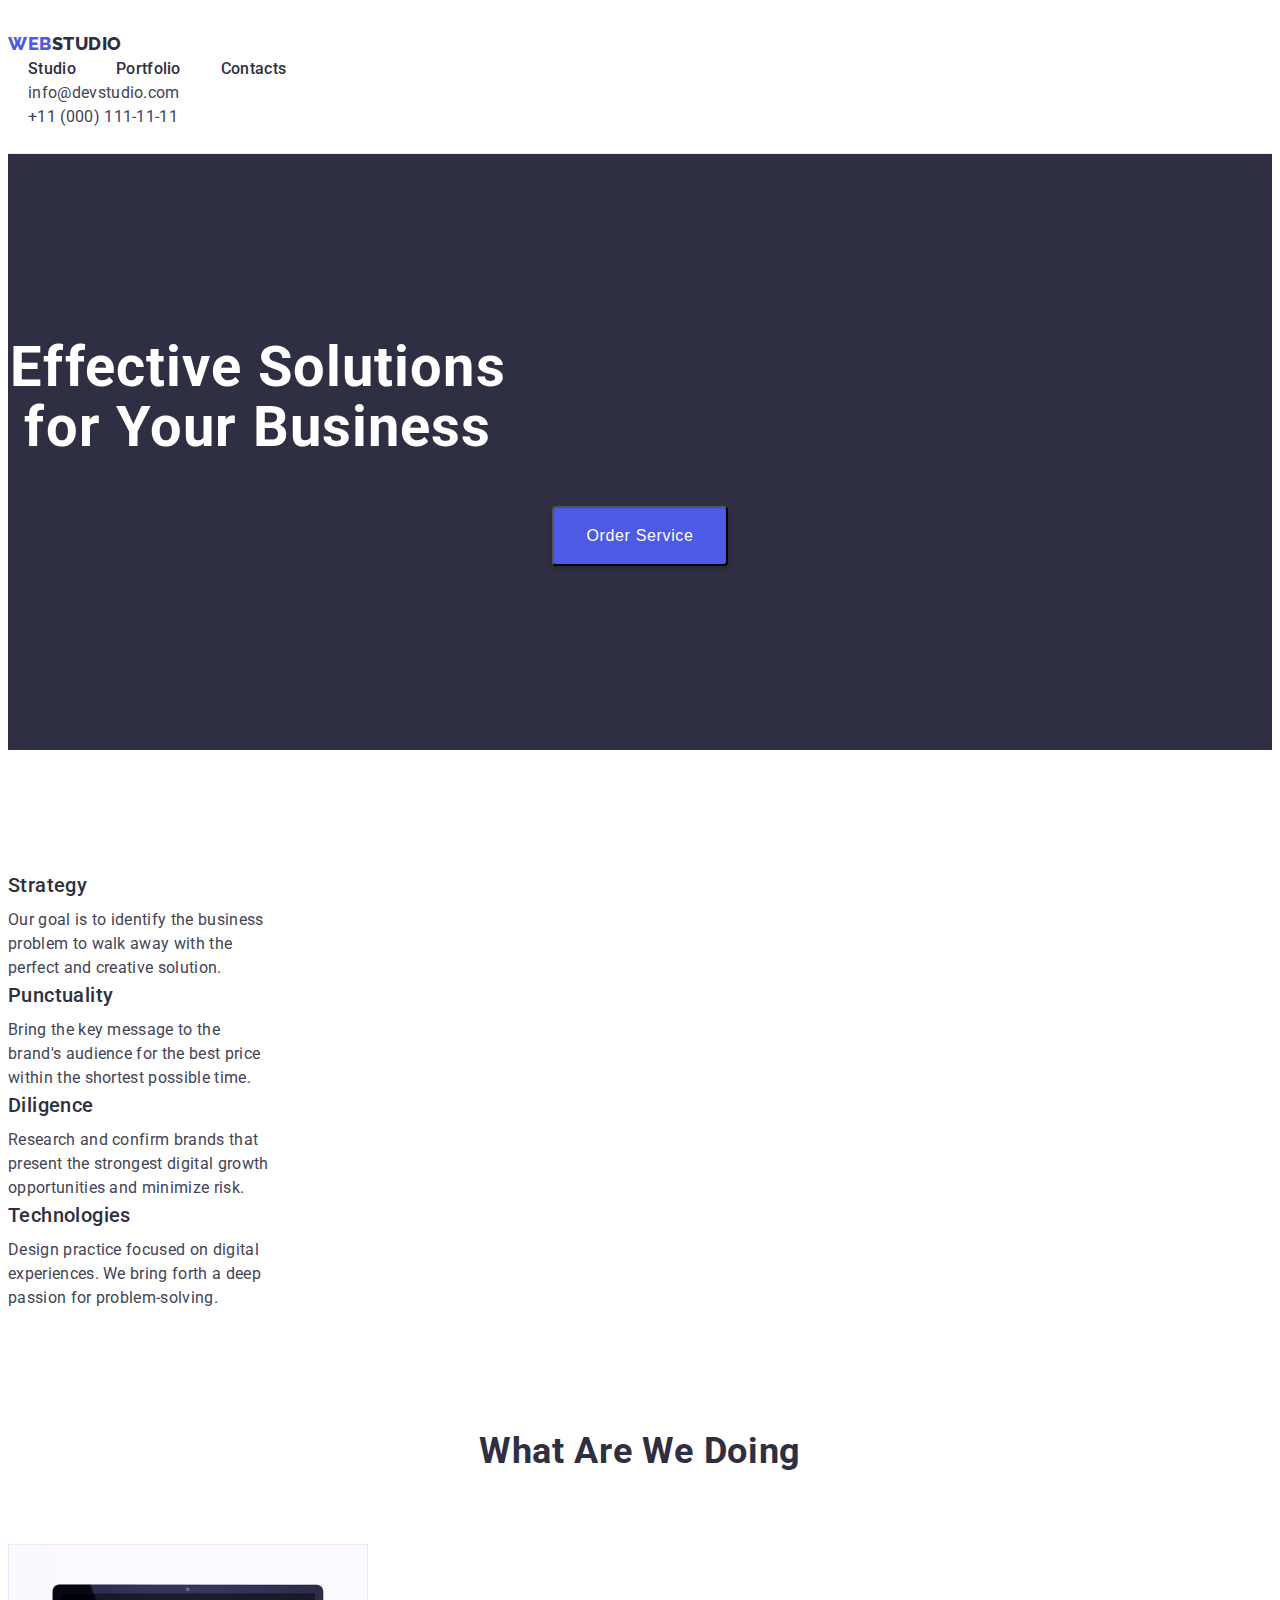
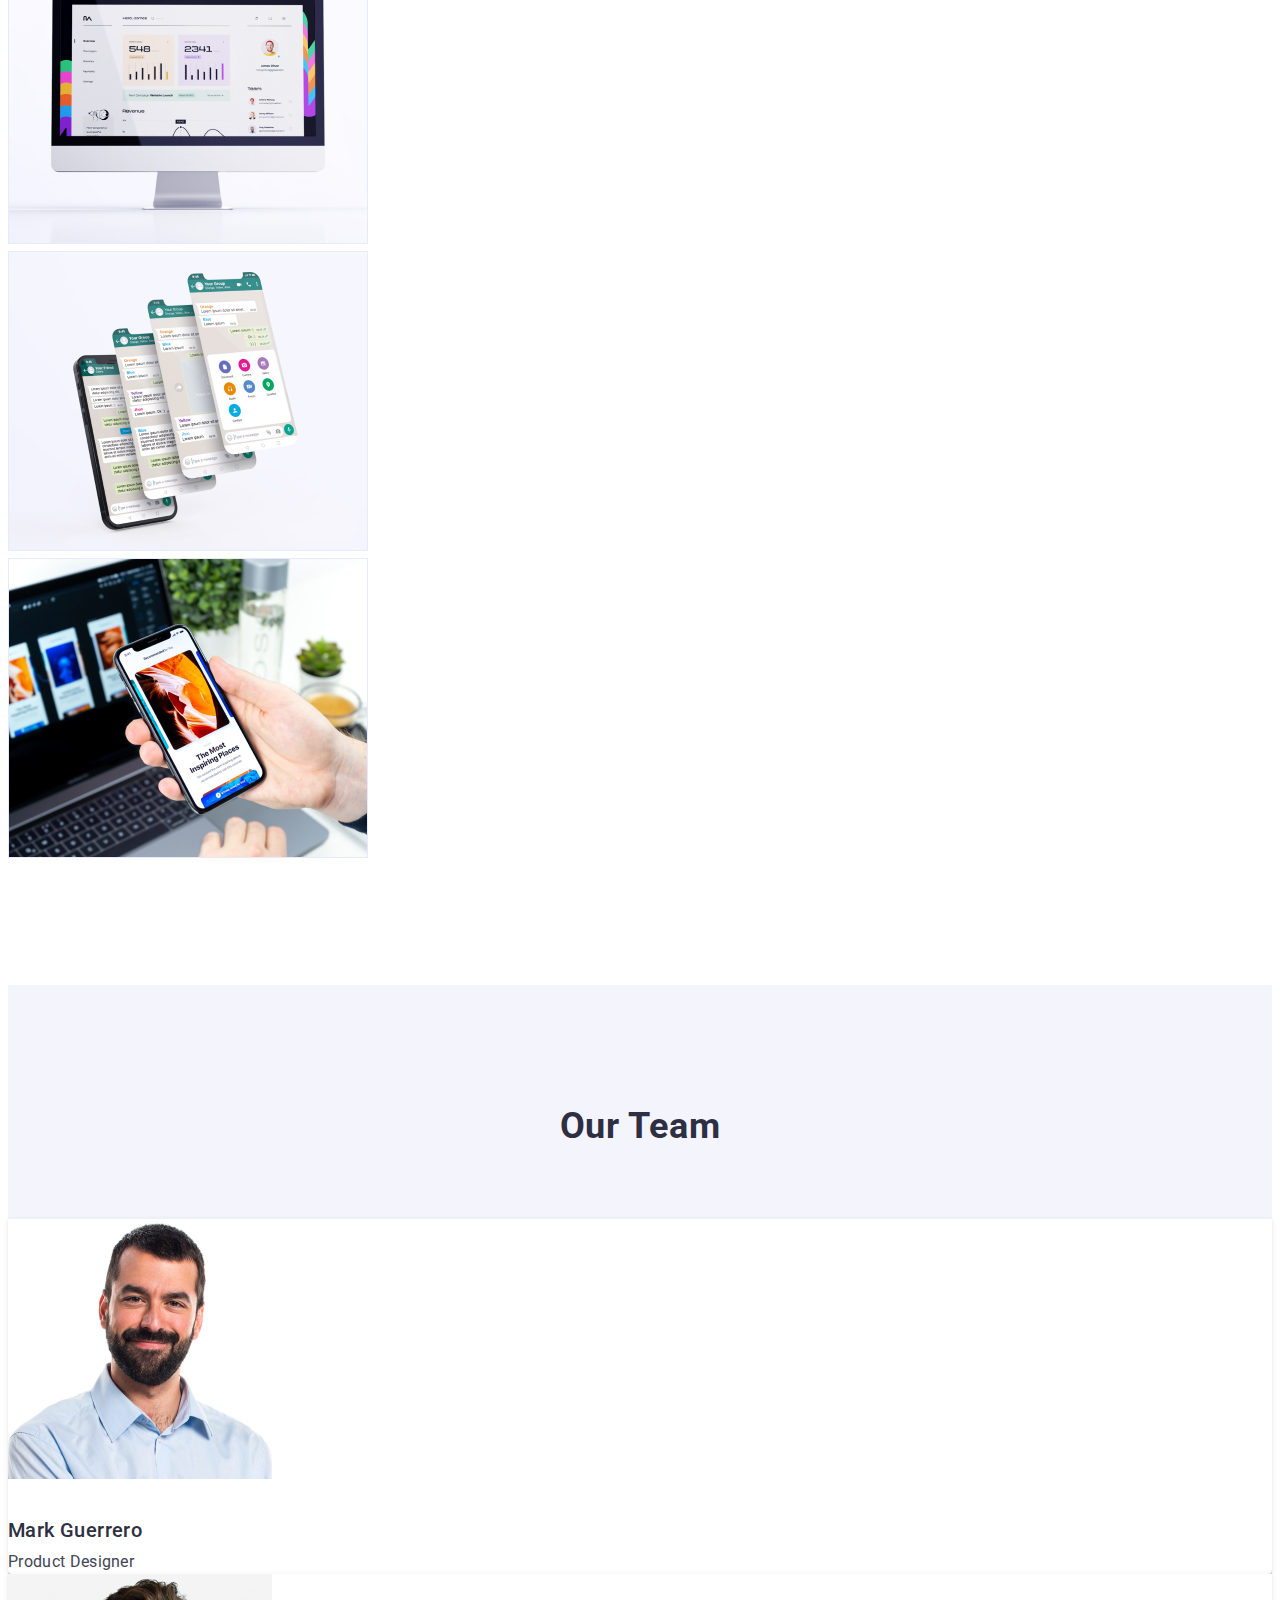
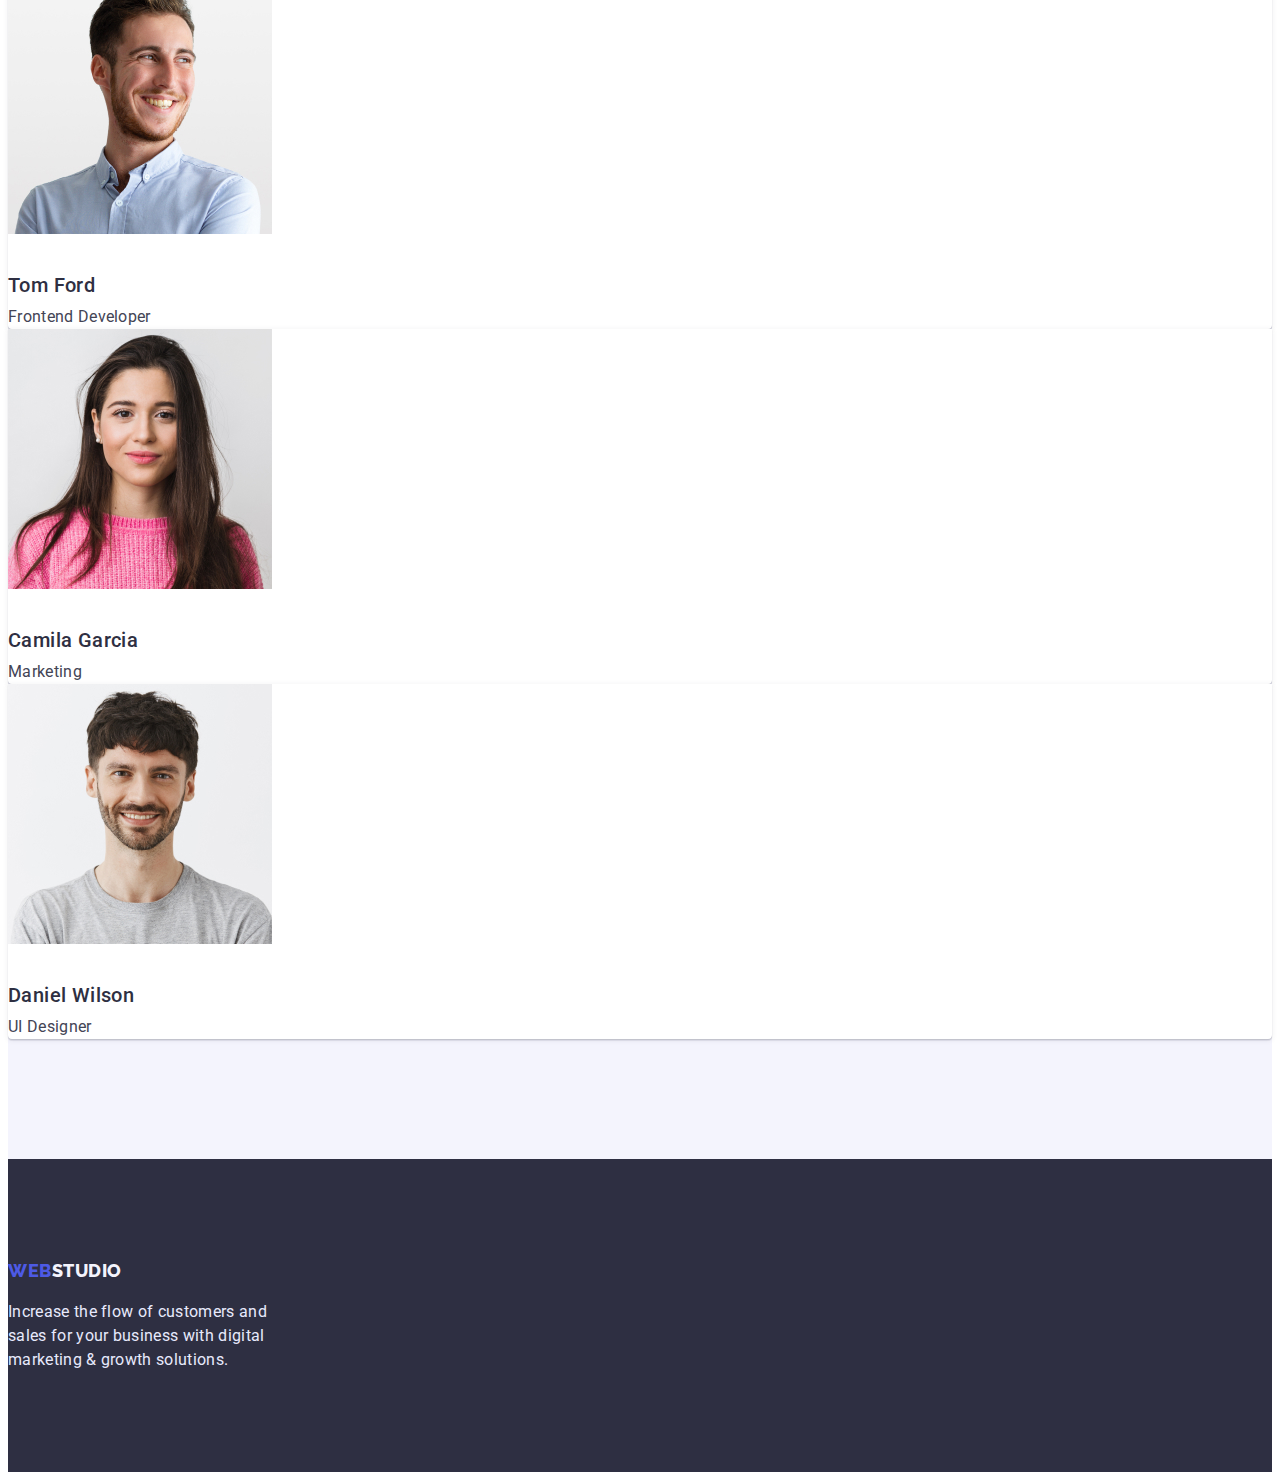
<file: index.html>
<!DOCTYPE html>
<html lang="en">

<head>
    <meta charset="UTF-8">
    <meta name="viewport" content="width=device-width, initial-scale=1.0">

    <link rel="preconnect" href="https://fonts.googleapis.com">
    <link rel="preconnect" href="https://fonts.gstatic.com" crossorigin>
    <link href="https://fonts.googleapis.com/css2?family=Roboto:wght@300;400;500;700;900&display=swap" rel="stylesheet">
    <link href="https://fonts.googleapis.com/css2?family=Raleway:wght@300;400;500;600;700;800;900&display=swap"
        rel="stylesheet">

    <title>Web Studio</title>

    <link rel="stylesheet" href="css/style.css">

</head>

<body>

    <header class="header">
        <a class="logotype" href="index.html">Web<span>Studio</span></a>
        <nav>
            <ul class="header-menu">
                <li>
                    <a href="index.html">Studio</a>
                </li>
                <li>
                    <a href="portfolio.html">Portfolio</a>
                </li>
                <li>
                    <a href="contacts.html">Contacts</a>
                </li>
            </ul>
        </nav>
        <ul class="header-social">
            <li>
                <a href="mailto:info@devstudio.com">info@devstudio.com</a>
            </li>
            <li>
                <a href="tel:+110001111111">+11 (000) 111-11-11</a>
            </li>
        </ul>
    </header>
    <main>
        <section class="banner">
            <h1>Effective Solutions for Your Business</h1>
            <button type="button">Order Service</button>
        </section>
        <section class="info">
            <h2 class="h-hidden">About</h2>
            <ul class="info-main">
                <li class="info-block">
                    <h3>Strategy</h3>
                    <p>
                        Our goal is to identify the business
                        problem to walk away with the perfect and creative solution.
                    </p>
                </li>
                <li class="info-block">
                    <h3>Punctuality</h3>
                    <p>
                        Bring the key message to the brand's audience for the best price within the shortest possible
                        time.
                    </p>
                </li>
                <li class="info-block">
                    <h3>Diligence</h3>
                    <p>
                        Research and confirm brands that present the strongest digital growth opportunities and minimize
                        risk.
                    </p>
                </li>
                <li class="info-block">
                    <h3>Technologies</h3>
                    <p>
                        Design practice focused on digital experiences. We bring forth a deep passion for
                        problem-solving.
                    </p>
                </li>
            </ul>
        </section>
        <section class="doing">
            <h2 class="title-h2">What are we doing</h2>
            <ul class="doing-photo">
                <li>
                    <img src="images/main-1.jpg" alt="photo" width="360" height="300">
                </li>
                <li>
                    <img src="images/main-2.jpg" alt="photo" width="360" height="300">
                </li>
                <li>
                    <img src="images/main-3.jpg" alt="photo" width="360" height="300">
                </li>
            </ul>
        </section>
        <section class="team">
            <h2 class="title-h2">Our Team</h2>
            <ul class="staff">
                <li>
                    <img src="images/team-ph1.jpg" alt="photo" width="264" height="260">
                    <h3>Mark Guerrero</h3>
                    <p>Product Designer</p>
                </li>
                <li>
                    <img src="images/team-ph2.jpg" alt="photo" width="264" height="260">
                    <h3>Tom Ford</h3>
                    <p>Frontend Developer</p>
                </li>
                <li>
                    <img src="images/team-ph3.jpg" alt="photo" width="264" height="260">
                    <h3>Camila Garcia</h3>
                    <p>Marketing</p>
                </li>
                <li>
                    <img src="images/team-ph4.jpg" alt="photo" width="264" height="260">
                    <h3>Daniel Wilson</h3>
                    <p>UI Designer</p>
                </li>
            </ul>
        </section>
    </main>
    <footer class="footer">
        <a class="logotype" href="index.html">Web<span>Studio</span></a>
        <p>
            Increase the flow of customers and sales for your business with digital marketing & growth solutions.
        </p>
    </footer>
</body>

</html>
</file>
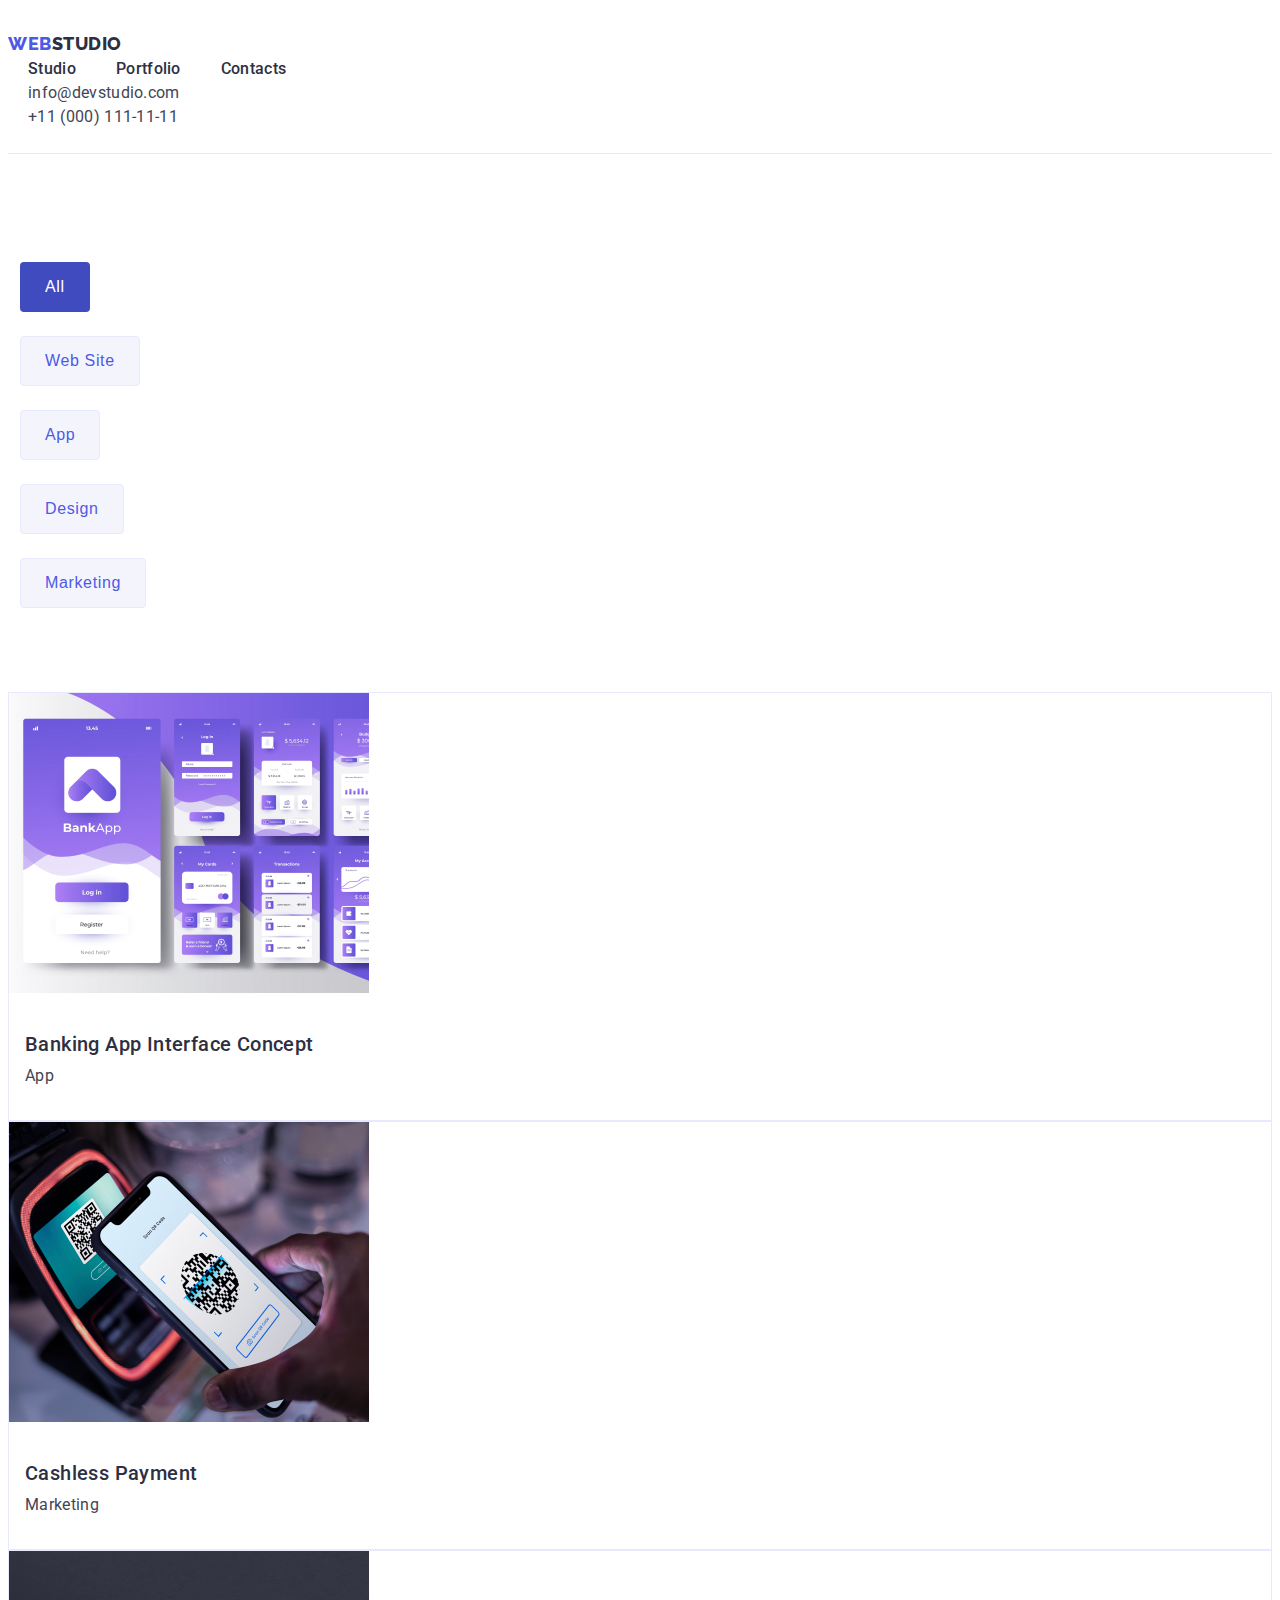
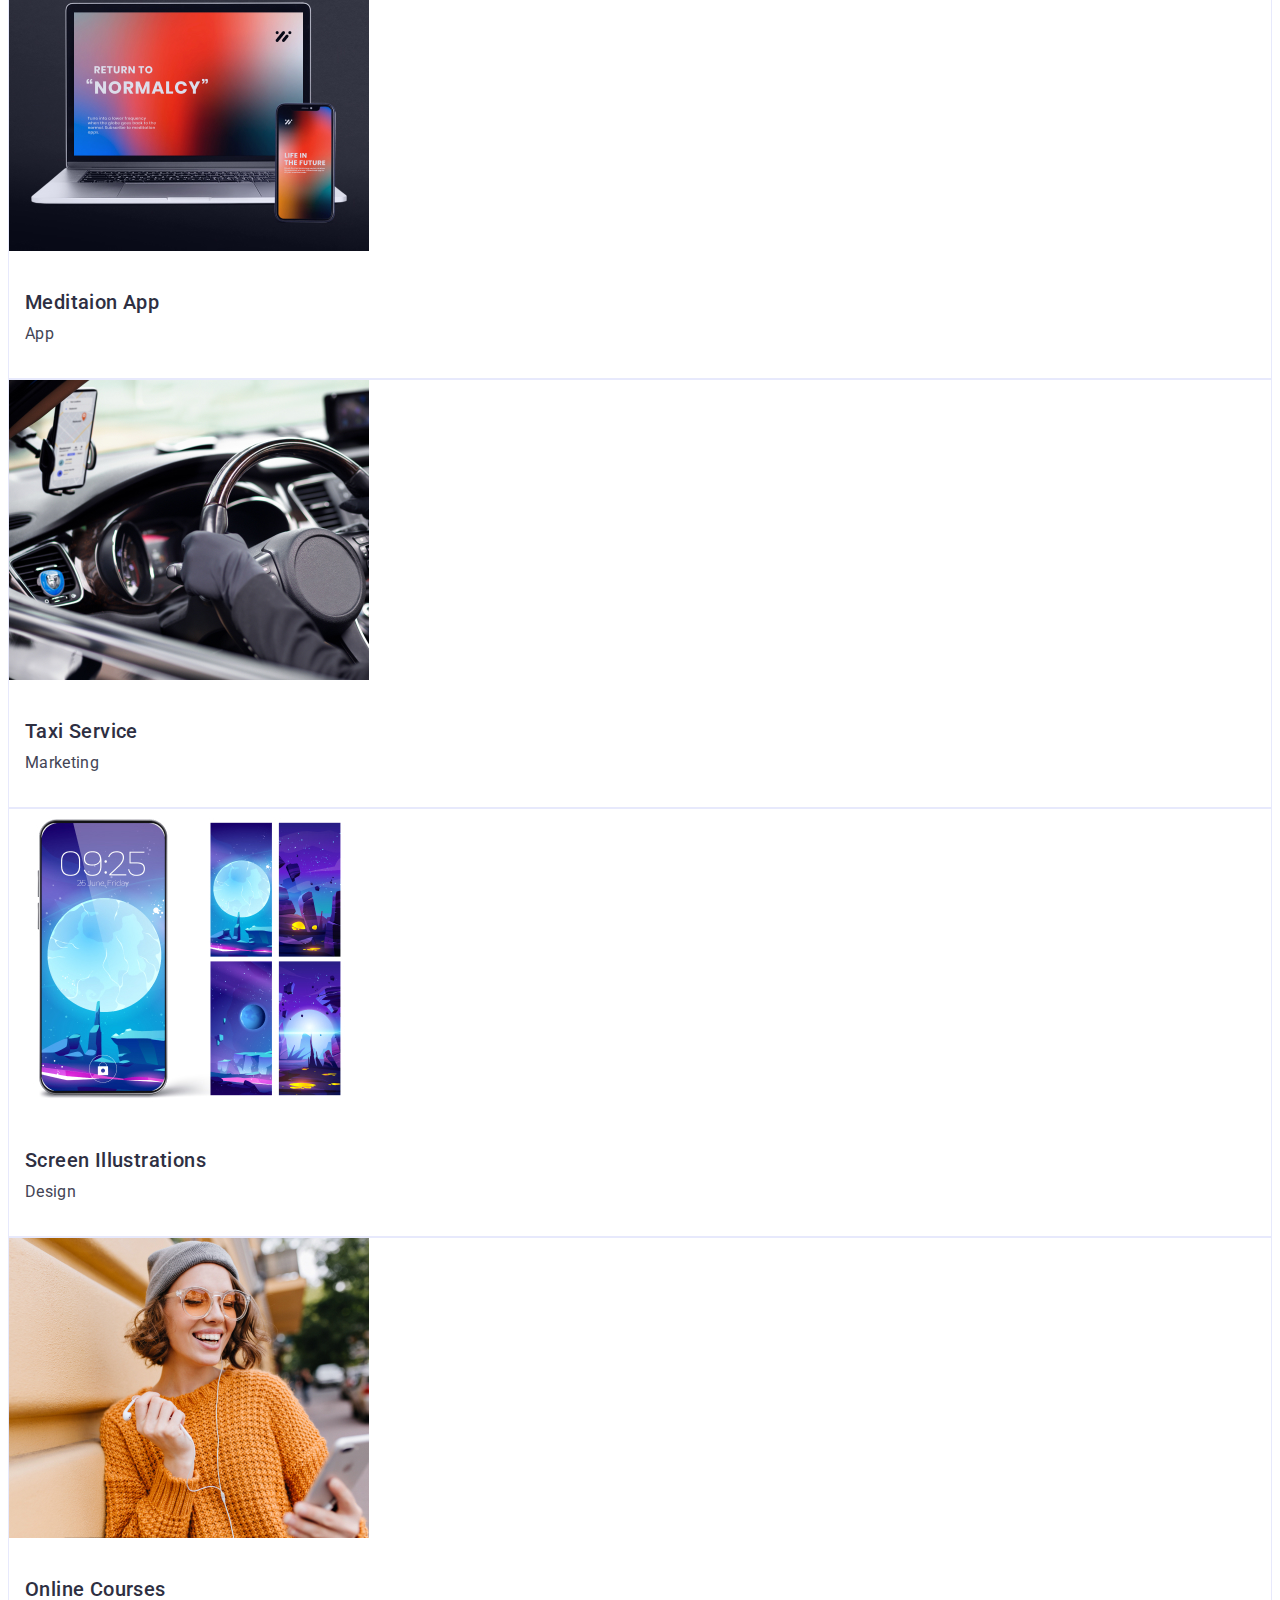
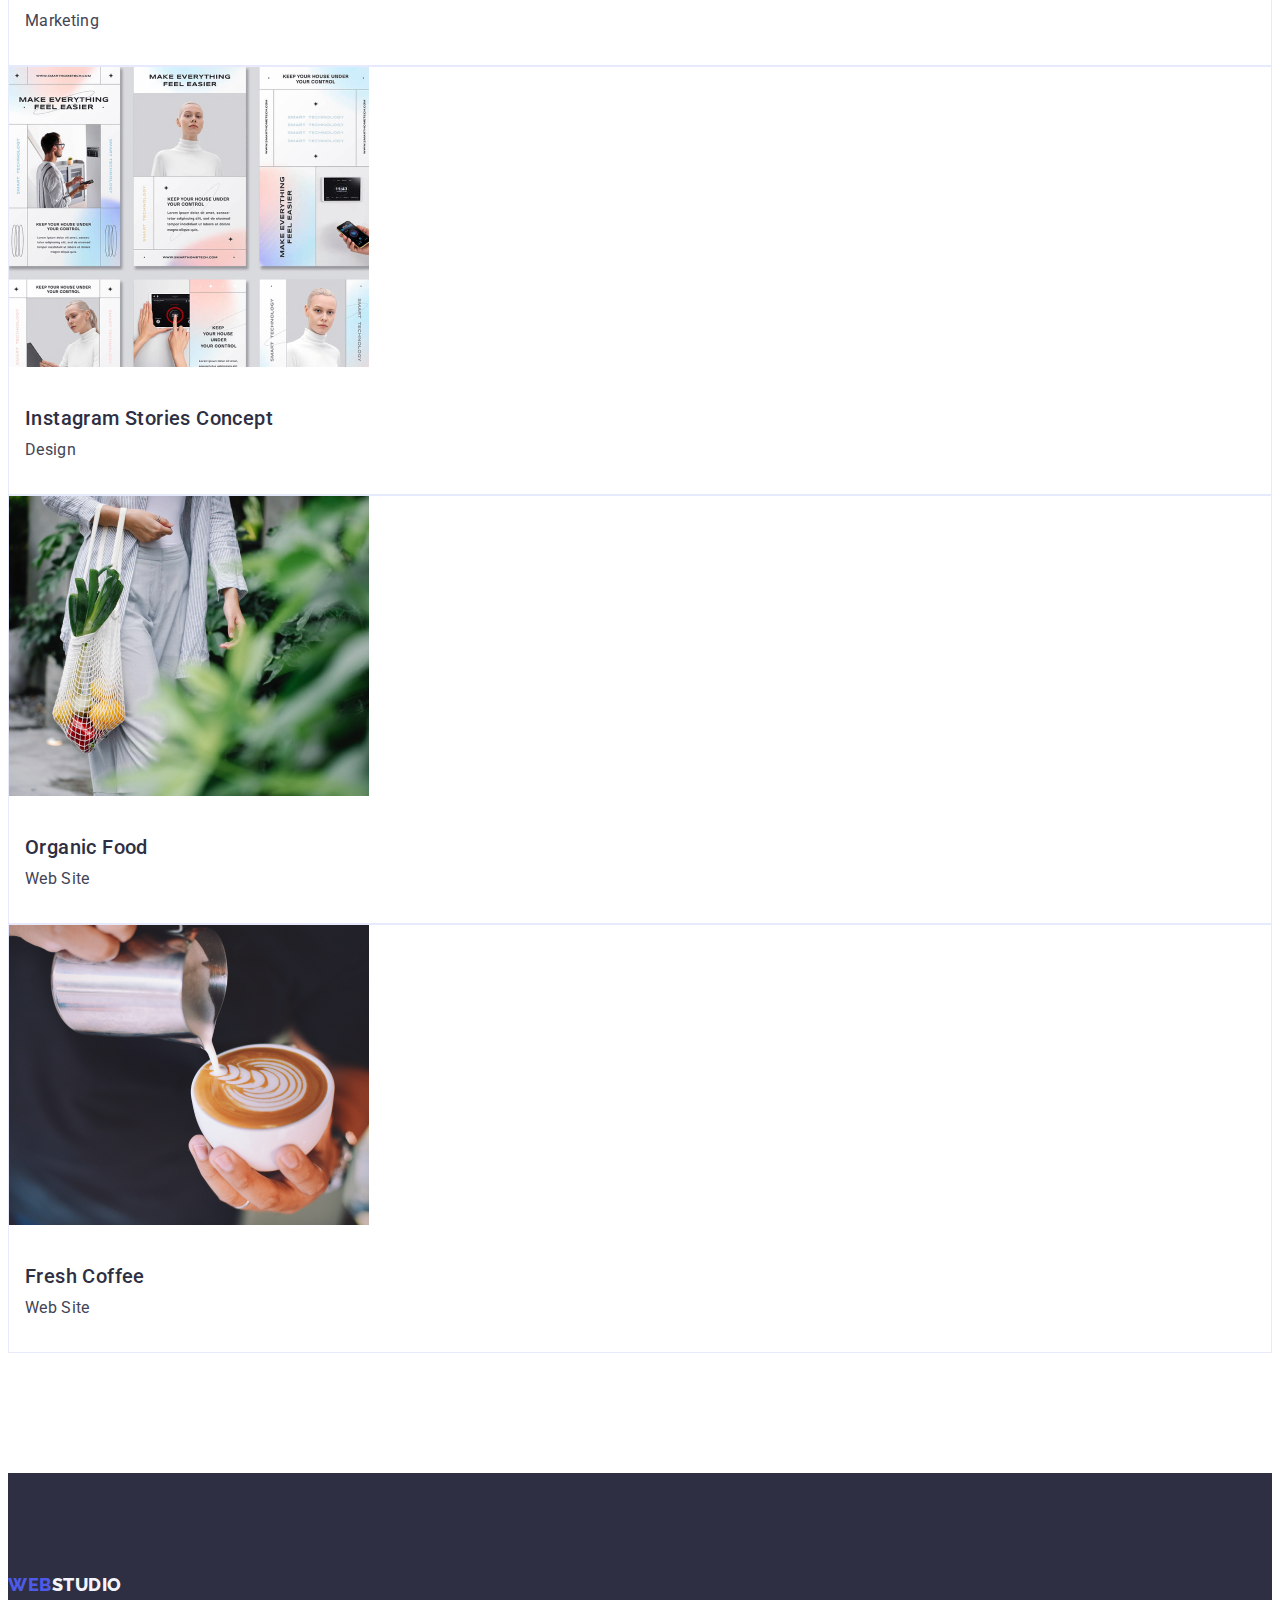
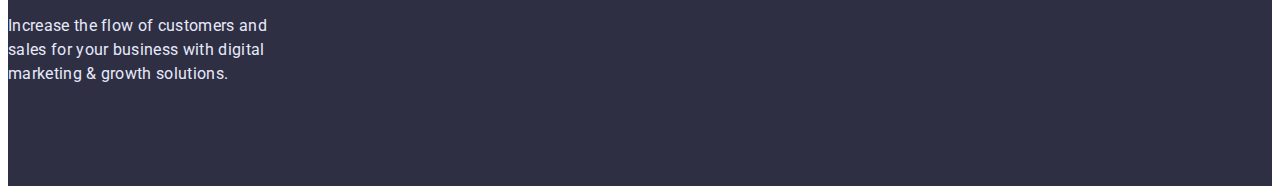
<file: portfolio.html>
<!DOCTYPE html>
<html lang="en">
<head>
	<meta charset="UTF-8">
	<meta name="viewport" content="width=device-width, initial-scale=1.0">

	<link rel="preconnect" href="https://fonts.googleapis.com">
	<link rel="preconnect" href="https://fonts.gstatic.com" crossorigin>
	<link href="https://fonts.googleapis.com/css2?family=Roboto:wght@300;400;500;700;900&display=swap" rel="stylesheet">
	<link href="https://fonts.googleapis.com/css2?family=Raleway:wght@300;400;500;600;700;800;900&display=swap" rel="stylesheet">

	<title>Portfolio</title>

	<link rel="stylesheet" href="css/style.css">

</head>


<body>
	
	<header class="header">
		<a class="logotype" href="index.html">Web<span>Studio</span></a>
		<nav>
			<ul class="header-menu">
				<li>
					<a href="index.html">Studio</a>
				</li>
				<li>
					<a href="portfolio.html">Portfolio</a>
				</li>
				<li>
					<a href="contacts.html">Contacts</a>
				</li>
			</ul>
		</nav>
		<ul class="header-social">
			<li>
				<a href="mailto:info@devstudio.com">info@devstudio.com</a>
			</li>
			<li>
				<a href="tel:+110001111111">+11 (000) 111-11-11</a>
			</li>
		</ul>
	</header>

	<main>
		<section class="portfolio">
			<h1 class="h-hidden">Portfolio</h1>
			<div class="portfolio-inner">
				<ul class="portfolio-menu">
					<li>
						<button type="button" class="portfolio-menu-active">All</button>
					</li>
					<li>
						<button type="button">Web Site</button>
					</li>
					<li>
						<button type="button">App</button>
					</li>
					<li>
						<button type="button">Design</button>
					</li>
					<li>
						<button type="button">Marketing</button>
					</li>
				</ul>
				<ul class="portfolio-item">
					<li>
						<a href="#">
							<img src="images/portfolio-ph1.jpg" alt="photo" width="360">
							<h2>
								Banking App Interface Concept
							</h2>
							<p>
								App
							</p>
						</a>
					</li>
					<li>
						<a href="#">
							<img src="images/portfolio-ph2.jpg" alt="photo" width="360">
							<h2>
								Cashless Payment
							</h2>
							<p>
								Marketing
							</p>
						</a>
					</li>
					<li>
						<a href="#">
							<img src="images/portfolio-ph3.jpg" alt="photo" width="360">
							<h2>
								Meditaion App
							</h2>
							<p>
								App
							</p>
						</a>
					</li>
					<li>
						<a href="#">
							<img src="images/portfolio-ph4.jpg" alt="photo" width="360">
							<h2>
								Taxi Service
							</h2>
							<p>
								Marketing
							</p>
						</a>
					</li>
					<li>
						<a href="#">
							<img src="images/portfolio-ph5.jpg" alt="photo" width="360">
							<h2>
								Screen Illustrations
							</h2>
							<p>
								Design
							</p>
						</a>
					</li>
					<li>
						<a href="#">
							<img src="images/portfolio-ph6.jpg" alt="photo" width="360">
							<h2>
								Online Courses
							</h2>
							<p>
								Marketing
							</p>
						</a>
					</li>
					<li>
						<a href="#">
							<img src="images/portfolio-ph7.jpg" alt="photo" width="360">
							<h2>
								Instagram Stories Concept
							</h2>
							<p>
								Design
							</p>
						</a>
					</li>
					<li>
						<a href="#">
							<img src="images/portfolio-ph8.jpg" alt="photo" width="360">
							<h2>
								Organic Food
							</h2>
							<p>
								Web Site
							</p>
						</a>
					</li>
					<li>
						<a href="#">
							<img src="images/portfolio-ph9.jpg" alt="photo" width="360">
							<h2>
								Fresh Coffee
							</h2>
							<p>
								Web Site
							</p>
						</a>
					</li>
				</ul>
			</div>
		</section>
	</main>
	
	<footer class="footer">
		<a class="logotype" href="index.html">Web<span>Studio</span></a>
		<p>
			Increase the flow of customers and sales for your business with digital marketing & growth solutions.
		</p>
	</footer>
	
</body>
</html>
</file>
<file: css/style.css>
:root{
  --main-font: "Roboto";
  --second-font: "Raleway";

  --navy-blue: #2E2F42;
  --ocean-blue: #404BBF;
  --slate-grey: #434455;
  --iris-blue: #4D5AE5;
  --frover-white: #E7E9FC;
  --cloud-white: #F4F4FD;
  --white: #FFFFFF;

}
body{
  font-family: var(--main-font);
  font-size: 16px;
  /* line-height: Line-height(24)/font-size(16)=1.5 */
  line-height: 1.5;
  letter-spacing: 0.02em;
}
.h-hidden{
  position: absolute;
  width: 1px;
  height: 1px;
  margin: -1px;
  border: 0;
  padding: 0;

  white-space: nowrap;
  clip-path: inset(100%);
  clip: rect(0 0 0 0);
  overflow: hidden;
}
a {
  text-decoration: none;
}
ul {
  list-style: none;
  margin: 0;
  padding: 0;
}
h1,
h2,
h3,
h4,
h5,
h6,
p {
  margin: 0;
  padding: 0;
}
button {
  cursor: pointer;
}


.header{
  padding: 24px 0;
  border-bottom: 1px solid var(--frover-white);
}
.header .header-inner{
  display: flex;
  align-items: center;
}
.logotype{
  margin-right: 56px;
  font-family: var(--second-font);
  font-weight: 800;
  font-size: 18px;
  line-height: 1.3;
  letter-spacing: 0.03em;
  text-transform: uppercase;
  color: #4D5AE5;
}
.logotype span{
  font-family: var(--second-font);
  font-weight: 800;
  font-size: 18px;
  line-height: 1.3;
  letter-spacing: 0.03em;
  text-transform: uppercase;
  color: var(--navy-blue);
}
.header .header-menu{
  display: flex;
}
.header .header-menu li{
  margin: 0 20px; 
}
.header .header-menu a{
  font-weight: 500;
  font-size: 16px;
  line-height: 1.5;
  color: var(--navy-blue);
  transition: all 0.3s ease;
}
.header .header-menu a:hover{
  color: var(--ocean-blue);
}
.header .header-social{
  margin-left: auto;
}
.header .header-social a{
  margin: 0 20px;
  font-size: 16px;
  line-height: 1.5;
  letter-spacing: 0.02em;
  color: var(--slate-grey);
}

.banner{
  padding: 184px 0;
  text-align: center;
  background: var(--navy-blue);
}
.banner h1{
  font-weight: 700;
  font-size: 56px;
  line-height: 1.07;
  letter-spacing: 0.02em;
  color: var(--white);
  width: 100%;
  max-width: 500px;
}
.banner button{ 
  font-weight: 500;
  font-size: 16px;
  line-height: 1.5;
  letter-spacing: 0.04em;
  color: var(--white);
  background: var(--iris-blue);
  box-shadow: 0px 4px 4px rgba(0, 0, 0, 0.15);
  border-radius: 4px;
  padding: 16px 32px;
  margin: 0 auto;
  margin-top: 48px;
}

.info{
  padding-top: 120px;
}
.info .info-block{
  width: 100%;
  max-width: 264px;
}
.info .info-block h3{
  margin-bottom: 8px;
  font-weight: 500;
  font-size: 20px;
  line-height: 1.5;
  letter-spacing: 0.02em;
  color: var(--navy-blue);
}
.info .info-block p{
  font-size: 16px;
  line-height: 1.5;
  letter-spacing: 0.02em;
  color: var(--slate-grey);
}

.title-h2{
  font-weight: 700;
  font-size: 36px;
  line-height: 1.17;
  text-align: center;
  letter-spacing: 0.02em;
  text-transform: capitalize;
  color: var(--navy-blue);
  margin-bottom: 72px;
}

.doing{
  padding: 120px 0;
}

.team{
  padding: 120px 0;
  background: var(--cloud-white);
}
.team .staff li{
  background: var(--white);
  box-shadow: 0px 1px 6px rgba(46, 47, 66, 0.08), 0px 1px 1px rgba(46, 47, 66, 0.16), 0px 2px 1px rgba(46, 47, 66, 0.08);
  border-radius: 0px 0px 4px 4px;
}
.team .staff h3{
  font-weight: 500;
  font-size: 20px;
  line-height: 1.2;
  letter-spacing: 0.02em;
  color: var(--navy-blue);
  margin: 32px 0 8px;
}
.team .staff p{
  font-size: 16px;
  line-height: 1.5;
  letter-spacing: 0.02em;
  color: var(--slate-grey);
}

.footer{
  padding: 100px 0;
  background: var(--navy-blue);
}
.footer .logotype span{
  color: var(--cloud-white);
}
.footer p{
  font-size: 16px;
  line-height: 1.5;
  letter-spacing: 0.02em;
  color: var(--frover-white);
  width: 100%;
  max-width: 264px;
  margin-top: 16px;
}


      /*portfolio*/

.portfolio{
  padding: 96px 0 120px;
}
/* .portfolio .portfolio-menu{
  display: flex;
  align-items: center;
  justify-content: center;
} */
.portfolio .portfolio-menu li{
  margin: 0 12px;
  padding: 12px 0px;
}
.portfolio .portfolio-menu button{
  font-weight: 500;
  font-size: 16px;
  line-height: 1.5;
  letter-spacing: 0.04em;
  color: var(--iris-blue);

  background: var(--cloud-white);
  padding: 12px 24px;
  border: 1px solid var(--frover-white);
  border-radius: 4px;
  transition: all 0.3s ease;
}
.portfolio .portfolio-menu button:hover{
  background: var(--ocean-blue);
  box-shadow: 0px 3px 1px rgba(0, 0, 0, 0.1), 0px 2px 1px rgba(0, 0, 0, 0.08), 0px 2px 2px rgba(0, 0, 0, 0.12);
  border-radius: 4px;
  color: #FFF;
  border: 1px solid transparent;
}
.portfolio .portfolio-menu .portfolio-menu-active{
  background: var(--ocean-blue);
  color: #FFF;
  border: 1px solid transparent;
}
.portfolio .portfolio-item{
  margin-top: 72px;
}
.portfolio .portfolio-item li{
  padding-bottom: 32px;
  background: var(--white);
  border: 1px solid var(--frover-white);
}
.portfolio .portfolio-item h2{
  font-weight: 500;
  font-size: 20px;
  line-height: 1.2;
  letter-spacing: 0.02em;
  color: var(--navy-blue);
  margin: 32px 0 8px;
  margin-left: 16px;
}
.portfolio .portfolio-item p{
  font-size: 16px;
  line-height: 1.5;
  letter-spacing: 0.02em;
  color: var(--slate-grey);
  margin-left: 16px;
}
</file>
